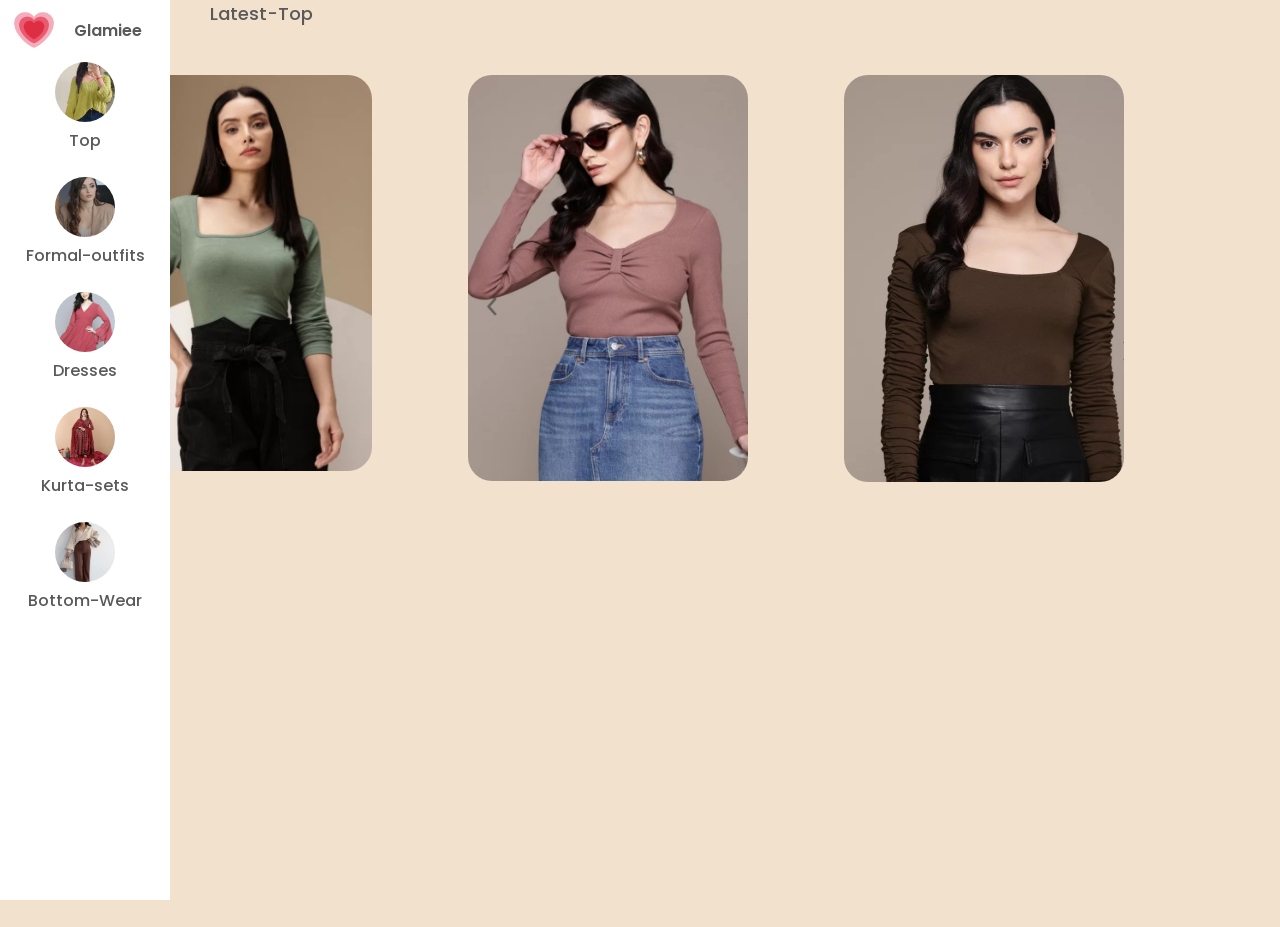
<file: src/components/SHOPPING-APP/pages/cloths/cloths.html>
<!DOCTYPE html>
<html lang="en">
<head>
    <meta charset="UTF-8">
    <meta name="viewport" content="width=device-width, initial-scale=1.0">

    <!-- Page title  -->
    <title>Cloths</title>

    <!-- page icon  -->
    <link rel="website icon" type="png" href="img/android-chrome-512x512.png">

    <!-- css link  -->
     <link rel="stylesheet" href="cloths.css">

     <!-- boxicon link  -->
     <link href='https://unpkg.com/boxicons@2.1.4/css/boxicons.min.css' rel='stylesheet'>

</head>
<body>

    <nav class="sidebar">
        <header>
            <div class="image-text">
                <span class="image">
                    <img src="../../assets/website-icon.png" alt="image">
                </span>

                <div class="text header-text">
                    <span class="name">Glamiee</span>
                    <!-- <span class="categories-part">Categories</span> -->
                </div>
            </div>

            <!-- <i class='bx bx-chevron-right toggle'></i> -->
        </header>

        <div class="menubar">
            <div class="menu">
                <ul class="menu-links">
                    <li class="nav-link">
                        <a href="#">
                            <!-- <i class='bx bx-home-heart icon' ></i> -->
                             <img src="../../assets/cloth/crochet.jpg" alt="image">
                            <span class="text nav-text">Top</span>
                        </a>
                    </li>

                    <li class="nav-link">
                        <a href="#">
                            <!-- <i class='bx bx-home-heart icon' ></i> -->
                             <img src="../cloths/img/brown-formal.jpeg" alt="image">
                            <span class="text nav-text">Formal-outfits</span>
                        </a>
                    </li>

                    <li class="nav-link">
                        <a href="#">
                            <!-- <i class='bx bx-home-heart icon' ></i> -->
                             <img src="../../assets/cloth/dresses.jpg" alt="image">
                            <span class="text nav-text">Dresses</span>
                        </a>
                    </li>

                    <li class="nav-link">
                        <a href="#">
                            <!-- <i class='bx bx-home-heart icon' ></i> -->
                             <img src="../cloths/img/kurta set.jpeg" alt="image">
                            <span class="text nav-text">Kurta-sets</span>
                        </a>
                    </li>

                    <li class="nav-link">
                        <a href="#">
                            <!-- <i class='bx bx-home-heart icon' ></i> -->
                             <img src="../cloths/img/bottom.jpeg" alt="image">
                            <span class="text nav-text">Bottom-Wear</span>
                        </a>
                    </li>


                </ul>
            </div>
        </div>
    </nav>
  
    <main>
        <section class="home">
            
             <div class="home-text">
                <span>Latest-Top</span>
             </div>

            <div class="container">
                <!-- <h3>Latest-Top</h3> <br> -->
                <div class="card__container">
                    <article class="card__article">
                        <img src="../cloths/img/top/green-top.jpeg" alt="image" class="card__img">
                        <div class="card__data">
                            <span class="card__description">Women Solid Long Sleeves Top
                                <h2 class="card__title">KOTTY <br>
                                    <a href="" class="card__button">Read More </a>
                                </h2>
                            </span>
                            
                        </div>
                    </article>

                    <article class="card__article">
                        <img src="../cloths/img/top/peach-top.jpeg" alt="image" class="card__img">
                        <div class="card__data">
                            <span class="card__description">Sweetheart Neck Ribbed Top
                                <h2 class="card__title">ROADSTER <br>
                                    <a href="" class="card__button">Read More </a>
                                </h2>
                            </span>
                        </div>
                    </article>

                    <article class="card__article">
                        <img src="../cloths/img/top/brown-t.jpeg" alt="image" class="card__img">
                        <div class="card__data">
                            <span class="card__description">Square Neck  Top
                                <h2 class="card__title">ROADSTER <br>
                                    <a href="" class="card__button">Read More </a>
                                </h2>
                            </span>
                        </div>
                    </article>


                </div>
            </div>
        </section>
    </main>
     
</body>
</html>
</file>
<file: src/components/SHOPPING-APP/pages/cloths/cloths.css>
/* 
Project Name  : Shopping App Development

App Name : Glamiee

Discription :  Develope a shopping App, user friendly e-commerce App platformfor my client that provides a seamless shopping 
experience enhancing  their onnline presence . The plateform includes features such as user authentication, product browsing, shopping 
cart functionally . other processing and payment integration . 

version : 1.0.0

Build Date : 25 march

Author : Kirti Shinde 

file name : main css 

*/

/* GOOGLE FONTS  */

@import url('https://fonts.googleapis.com/css2?family=Poppins:wght@300;400;500;600;700&display=swap');




*{
    font-family: 'Poppins', sans-serif;
    margin: 0;
    padding: 0;
    box-sizing: border-box;
}


:root {
    /* colors  */

    --body-color: rgb(241, 225, 205);
    --sidebar-color: #fff;
    --primary-color: #E18AAA;
    --secondary-color: rgb(238, 156, 167);
    --primary-color-light: #F6F5FF;
    --toggle-color: #DDD;
    --text-color: #707070;
    --brown-color: #795C32;

    /* transition  */

    --tran-03: all 0.2s ease;
    --tran-03: all 0.3s ease;
    --tran-04: all 0.4s ease;
    --tran-05: all 0.5s ease;

    --first-color: hsl(82, 60%, 28%);
    --title-color: hsl(0, 0%, 15%);
    --text-color: hsl(0, 0%, 35%);
    --body-color-2: hsl(0, 0%, 95%);
    --container-color: hsl(0, 0%, 100%);

    /* fonts and typegraphy  */

    --body-font: "Poppins",sans-serif;
    --h2-font-size: 1.25rem;
    --small-font-size: 813rem;
}


body 
{
    /* height: 100vh; */
    background: var(--body-color);
  
}

html
{
    scroll-behavior: smooth;
    overflow: hidden;
}

/* ============= Reusable ============== */

.sidebar .text 
{
    font-size: 16px;
    font-weight: 500;
    color: var(--text-color);
}

.sidebar .image 
{
    min-width: 60px;
    display: flex;
    align-items: center;
}





/* ============= sidebar ============== */
.sidebar {
    position: fixed;
    top: 0;
    left: 0;
    height: 100%;
    width: 170px;
    padding: 10px 14px;
    background: var(--sidebar-color);
    z-index: 100;
    /* border-radius: 0 50px 50px 0; */
}


.sidebar li 
{
    height: 85px;
    /* background: red; */
    margin-top: 30px;
    list-style: none;
    display: flex;
    align-items: center;
}

/* .sidebar li .icon
{
    display: flex;
    align-items: center;
    justify-content: center;
    min-width: 60px;
    font-size: 20px;
} */

.sidebar .menu-links img 
{
    margin-top: -18px;
    border-radius: 50%;
    width: 60PX;
    height: 60px;
    object-fit: cover;
}




/* .sidebar li .icon, */
.sidebar li .text 
{
    color: var(--text-color);
    margin-top: -10px;
}


.sidebar header{
    position: relative;
}

.sidebar .image-text img
{
    width: 40px;
    /* border-radius: 6px; */
}

.sidebar header .image-text
{
    display: flex;
    align-items: center;
}

header .image-text .header-text 
{
    display: flex;
    flex-direction: column;
}

 .header-text .name
 {
    font-weight: 600;
 }

 .header-text .categories-part 
 {
    margin-top: -2px;
 }

 .sidebar header .toggle
 {
    position: absolute;
    top: 50%;
    right: -25px;
    transform: translateY(-50%);
    height: 25px;
    width: 25px;
    background: var(--primary-color);
    display: flex;
    align-items: center;
    justify-content: center;
    border-radius: 50%;
    color: var(--sidebar-color);
    font-size: 25px;
 }

.sidebar li a
{
    text-decoration: none;
    height: 100%;
    width: 100%;
    border-radius: 8px;
    display: flex;
    flex-direction: column;
    gap: 1rem;
    align-items: center;
    transition: var(--tran-04);
}

.sidebar li a:hover 
{
    background: var(--body-color);
}



.home
{
    position: relative;
    left: 170px;
}

.home-text span
{
    font-size: 18px;
    font-weight: 500;
    color: var(--text-color);
    padding: 8px 40px;
    margin-top: 30px;
   
   
}

/* CARDS  */


.container {
    /* display: grid;
    place-items: center;
    margin-inline: 1.5rem;
    padding-block: 5rem;
    background-color: red; */

    max-width: 1200px;
    margin: 0 auto;
    padding: 3rem 2rem;
}

.card__container
{
    display: flex;
    flex-direction: row;
    row-gap: 3rem;
    margin-left: -150px;

}

.card__article
{
    position: relative;
    overflow: hidden;
    /* background-color: red; */
}

.card__img
{
    width: 280px;
    border-radius: 1.5rem;
}

.card__data
{
    width: 250px;
    background-color: var(--container-color);
    padding: 1.5rem 2rem;
    /* padding: 1rem; */
    box-shadow: 0 8px 24px hsla(0, 0%, 0%, .15);
    border-radius: 1rem;
    position: absolute;
    bottom: -9rem;
    left: 0;
    right: 0;
    margin-inline: auto;
    opacity: 0;
    transition: opacity 1s 1s;
}

.card__description
{
    display: block;
    font-size: 15px;
    margin-bottom: .25rem;

}

.card__title
{
    font-size: var(--h2-font-size);
    margin-bottom: .75rem;
}

.card__button 
{
    text-decoration: none;
    font-size: 18px;
    font-weight: 600;
    color: var(--brown-color);
}

.card__button:hover{

    text-decoration: underline;

}

/* Naming animation in hover  */

.card__article:hover .card__data{
    animation: show-data 1s forwards;
    opacity: 1;
    transition: opacity .3s;
}

.card__article:hover {
    animation: remove-overflow 2s forwards;
}

.card__article:not(:hover){
    animation: show-overflow 2s forwards;
}

.card__article:not(:hover) .card__data{
    animation: remove-data 1s forwards;
}

/* card animation  */

@keyframes show-data{
    50% {
        transform: translateY(-10rem);
    }
    100% {
        transform: translateY(-7rem);
    }
}

@keyframes remove-overflow{
    to {
        overflow: initial;
    }
}

@keyframes remove-data {
    0% {
        transform: translateY(-7rem);
    }
    50% {
        transform: translateY(-10rem);
    }
    100% {
        transform: translateY(.5rem);
    }
}

@keyframes show-overflow {
    0% {
        overflow: initial;
        pointer-events: none;
    }
    50% {
        overflow: hidden;
    }
}

/* breakpoints  */

/* for all devices  */
@media screen and (max-width: 340px){
    .container {
        margin-inline: 1rem;
    }

    .card__data{
        width: 250px;
        padding: 1rem;
    }
}

/* for medium devices  */

@media screen and (min-width: 768px){
    .card__container{
        grid-template-columns: repeat(2, 1fr);
     column-gap: 6rem;
    }
}

/* for larg devices  */

@media screen and (min-width: 1120px){
    .container{
        height: 100vh;

        
    }

    .card__container{
        grid-template-columns: repeat(2, 1fr);
    }

   
}
</file>
